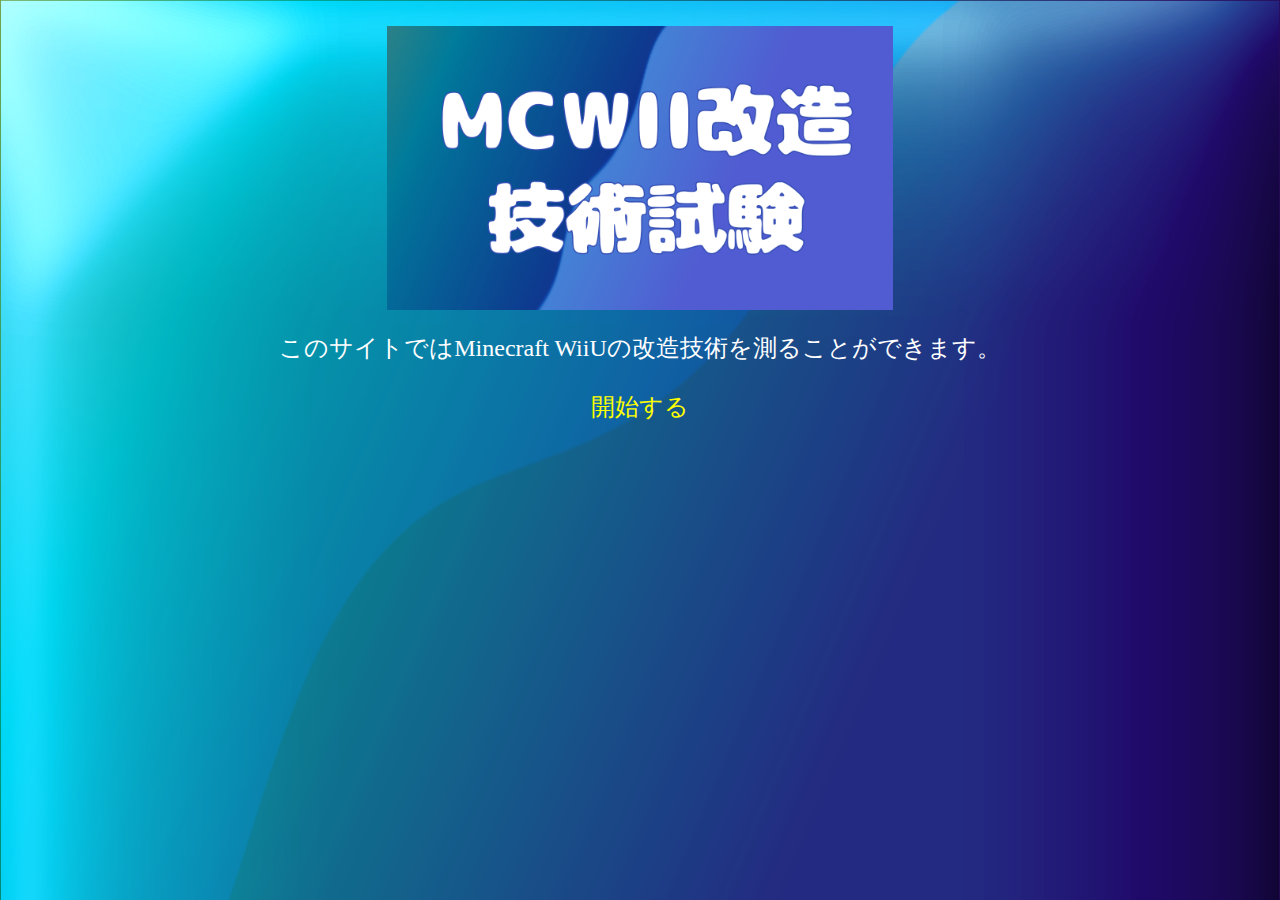
<file: index.html>
<!DOCTYPE html>
<html>
<body text="#FFF">
    <head>
        <meta charset="UTF-8">
        <title>
            MCWII改造技術試験
        </title>
        <style type="text/css">
            body {
                background-image: url("11.png");
                background-size: cover;
            }

            div {
                position: relative;
            }

            input {
                width: 20%;
                color: white;
                font-size: inherit;
                font-family: inherit;
                background-color: transparent;
                border: 1px solid transparent;
                border-bottom-color: hsla(185, 100%, 62%, 0.2);
                text-align: center;
            }

                input:focus {
                    outline: none;
                }

                input::placeholder {
                    color: hsla(0, 0%, 100%, 0.6);
                }

            textarea {
                color: white;
                font-size: inherit;
                font-family: inherit;
                background-color: transparent;
                border: 1px solid transparent;
                border-bottom-color: hsla(185, 100%, 62%, 0.2);
                text-align: left;
                overflow: hidden;
                resize: none;
            }

                textarea:focus {
                    outline: none;
                }

                textarea::placeholder {
                    color: hsla(0, 0%, 100%, 0.6);
                }

            a {
                text-decoration: none;
                color: yellow;
            }
        </style>
    </head>

    <center>

        <br><img src="LOGO.png" width="40%" height="0%"><br><br>

        <font size="5">
            このサイトではMinecraft WiiUの改造技術を測ることができます。<br><br>

            <a href="start.html">開始する</a><br><br>
        </font>

    </center>
</body>
</html>

<script>

</script>
</file>
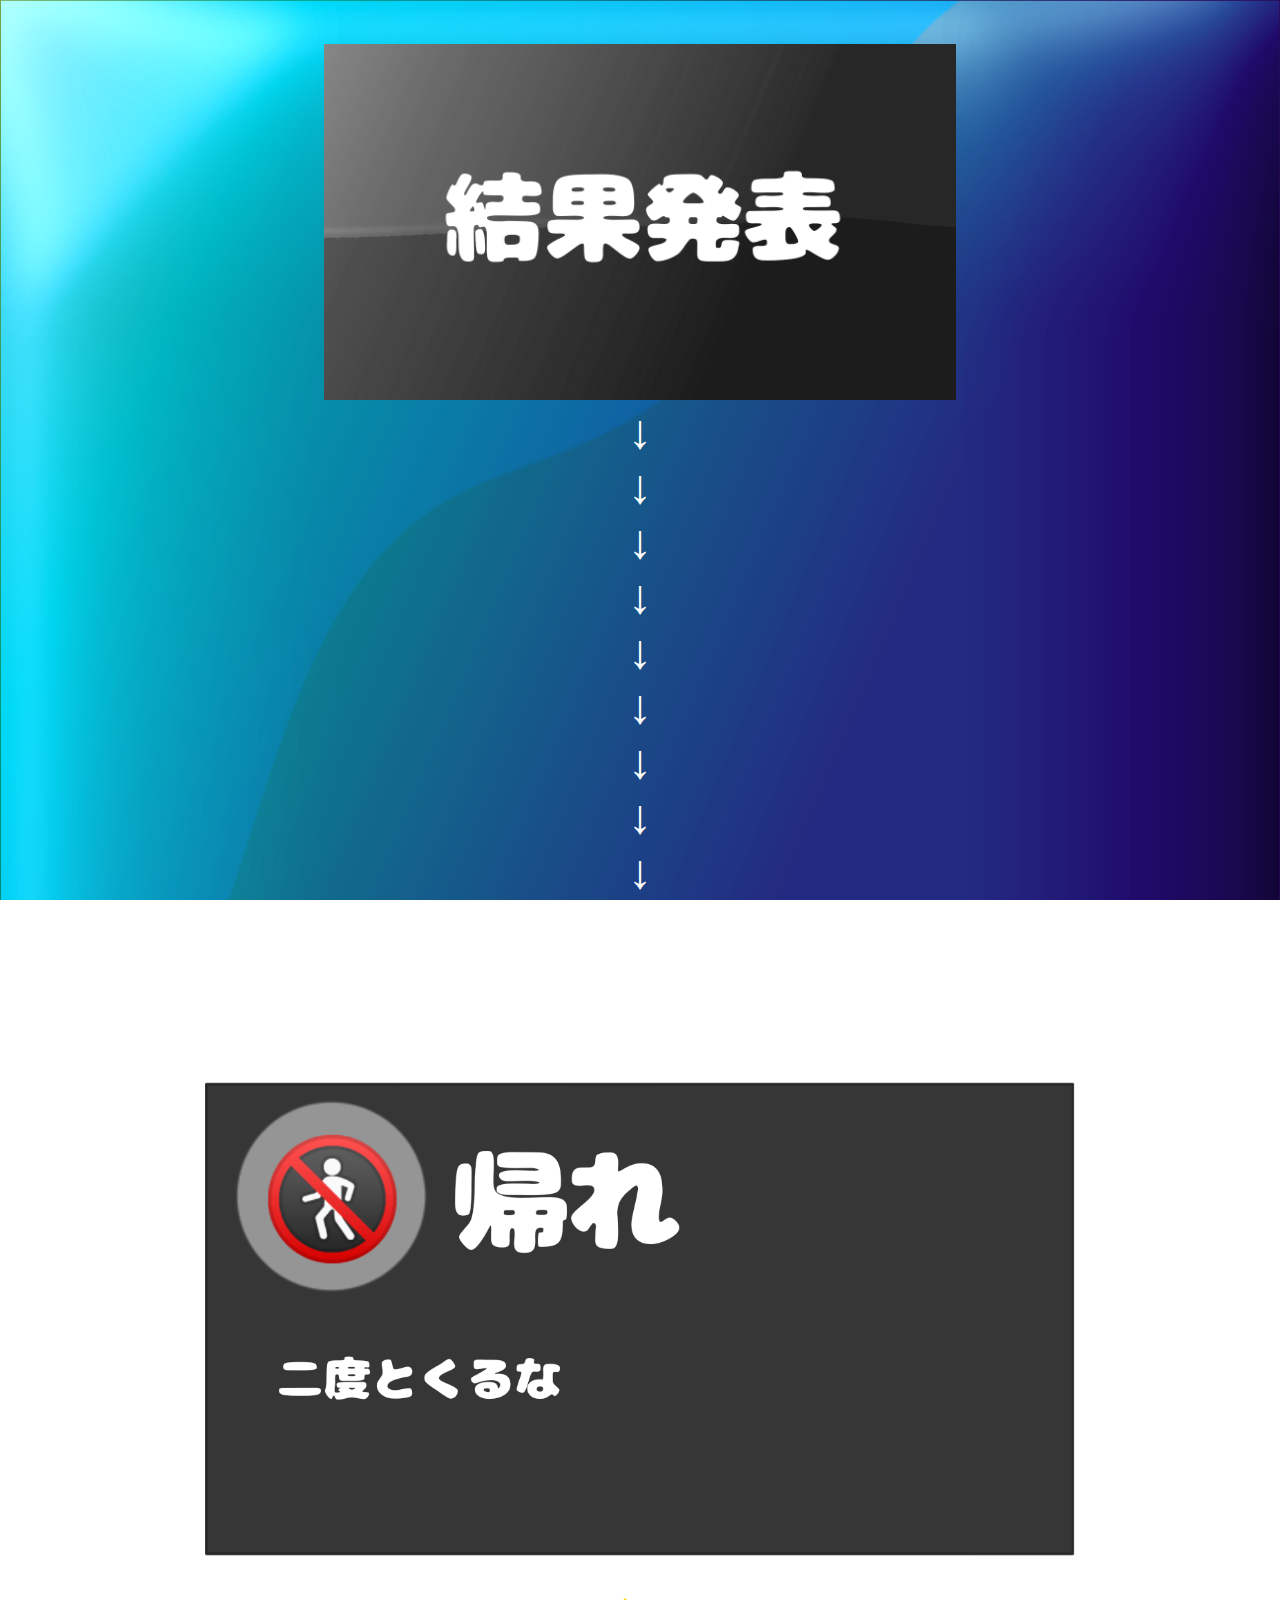
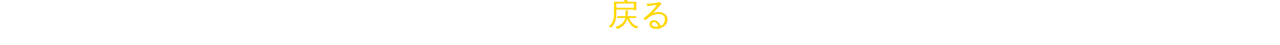
<file: 0.html>
<!DOCTYPE html>
<html>
<head>
    <meta charset="UTF-8">
    <title>
        MCWII改造技術試験
    </title>
    <link rel="stylesheet" href="style.css">
</head>
<body text="#FFF">
    <center>
        <br><br>
        <img src="result.png" width="50%"><br>
                                          <font size="8">
                                              ↓<br>
                                              ↓<br>
                                              ↓<br>
                                              ↓<br>
                                              ↓<br>
                                              ↓<br>
                                              ↓<br>
                                              ↓<br>
                                              ↓<br>
                                              ↓<br>
                                              ↓<br>
                                              正解無し！！<br>
                                              <img src="kaere.png" width="70%"><br>
                                              <font size="6"><a href="index.html">戻る</a><br></font>
                                          </font>
    </center>
</body>
</html>
</file>
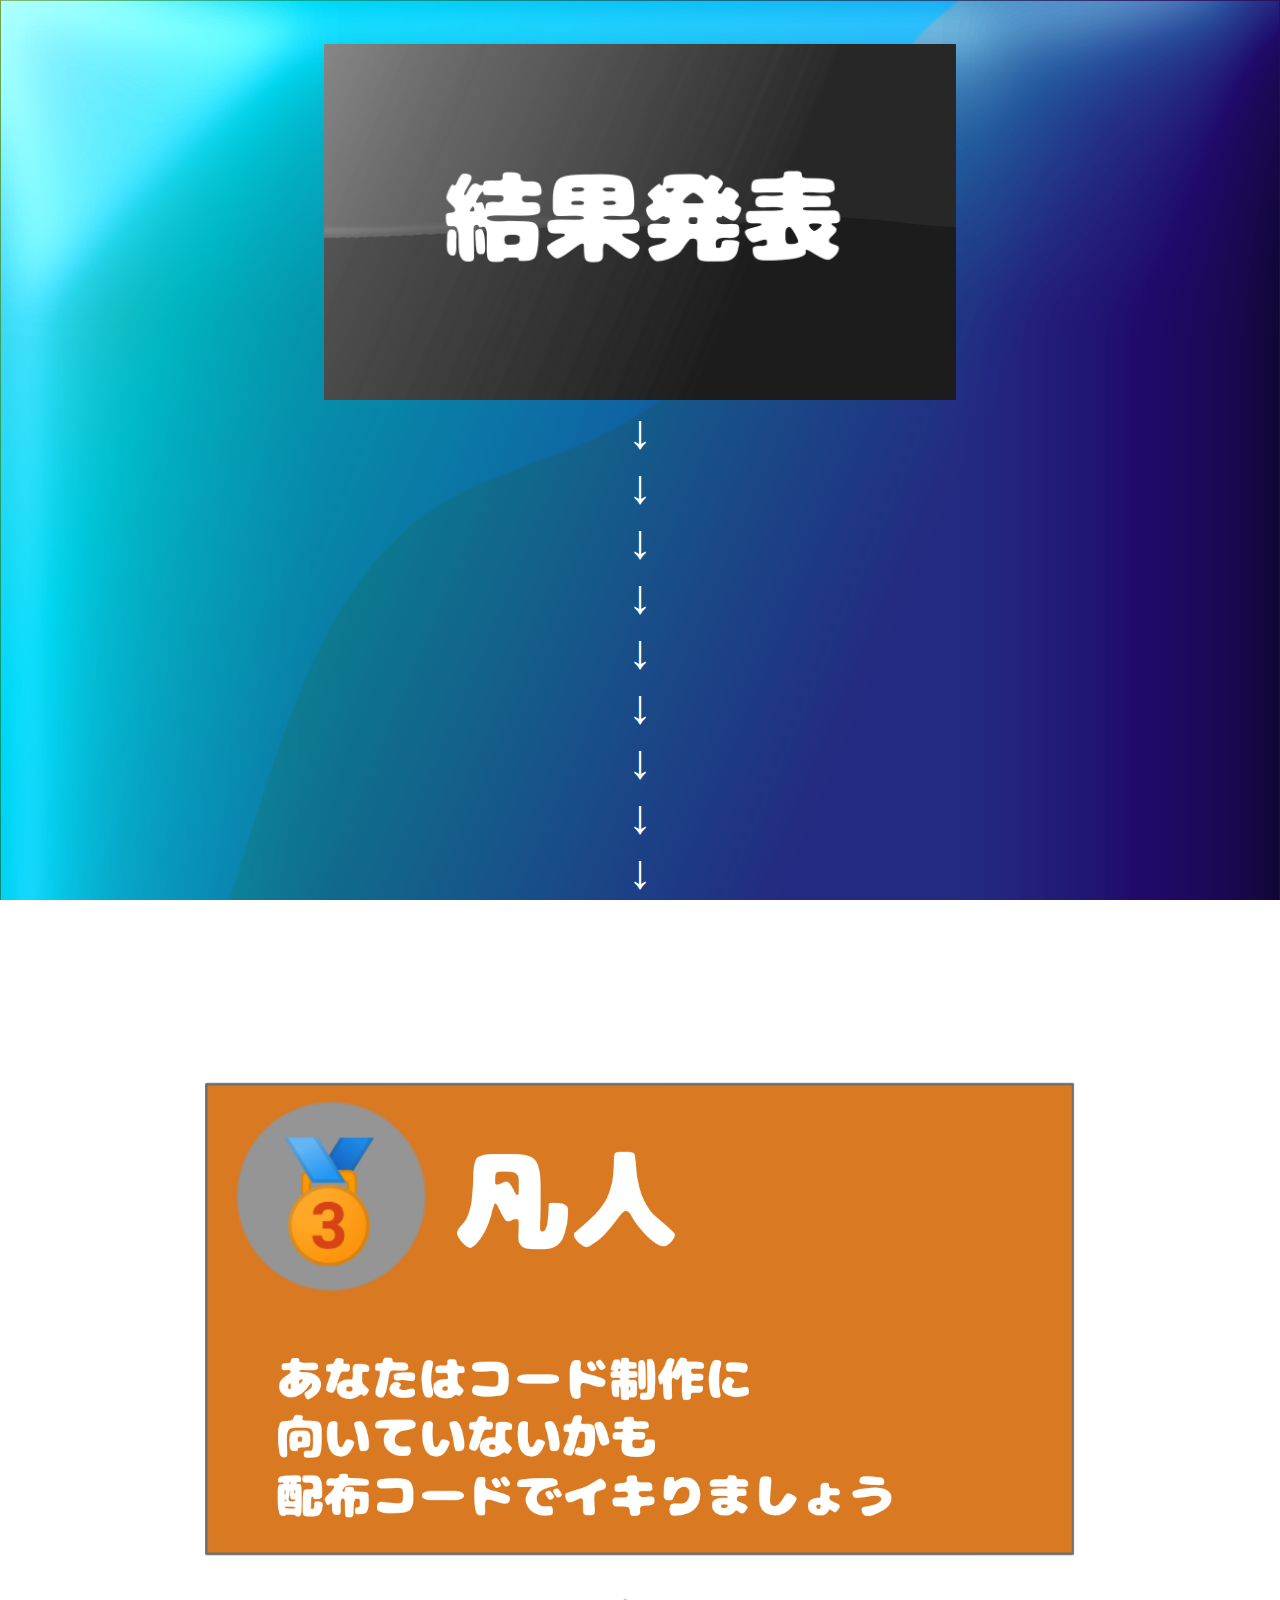
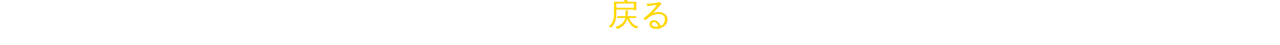
<file: 2.html>
<!DOCTYPE html>
<html>
<head>
    <meta charset="UTF-8">
    <title>
        MCWII改造技術試験
    </title>
    <link rel="stylesheet" href="style.css">
</head>
<body text="#FFF">
    <center>
        <br><br>
        <img src="result.png" width="50%"><br>
                                          <font size="8">
                                              ↓<br>
                                              ↓<br>
                                              ↓<br>
                                              ↓<br>
                                              ↓<br>
                                              ↓<br>
                                              ↓<br>
                                              ↓<br>
                                              ↓<br>
                                              ↓<br>
                                              ↓<br>
                                              1～2問正解！<br>
                                              <img src="bonjin.png" width="70%"><br>
                                              <font size="6"><a href="index.html">戻る</a><br></font>
                                          </font>
    </center>
</body>
</html>
</file>
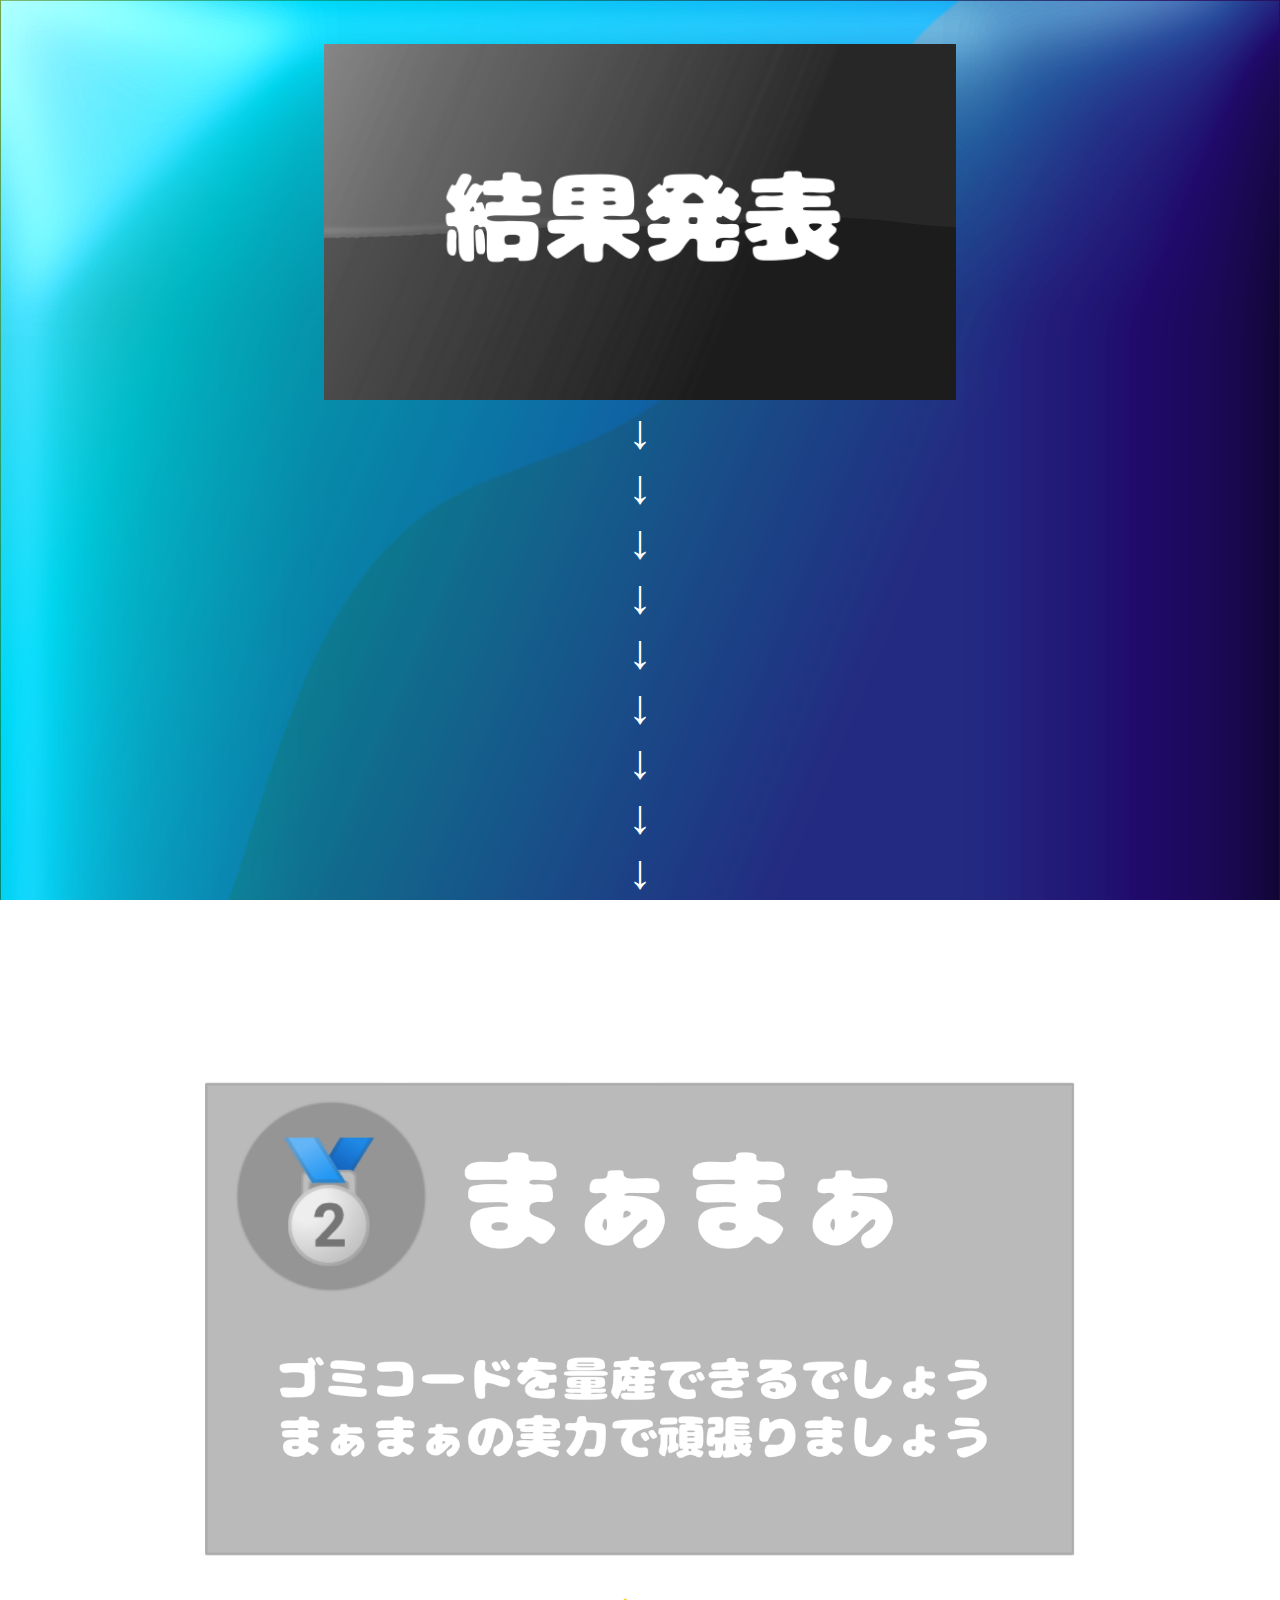
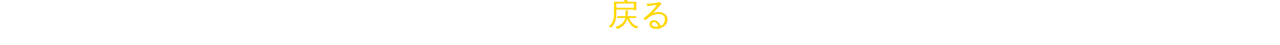
<file: 5.html>
<!DOCTYPE html>
<html>
<head>
    <meta charset="UTF-8">
    <title>
        MCWII改造技術試験
    </title>
    <link rel="stylesheet" href="style.css">
</head>
<body text="#FFF">
    <center>
        <br><br>
        <img src="result.png" width="50%"><br>
                                          <font size="8">
                                              ↓<br>
                                              ↓<br>
                                              ↓<br>
                                              ↓<br>
                                              ↓<br>
                                              ↓<br>
                                              ↓<br>
                                              ↓<br>
                                              ↓<br>
                                              ↓<br>
                                              ↓<br>
                                              3～5問正解！<br>
                                              <img src="good.png" width="70%"><br>
                                              <font size="6"><a href="index.html">戻る</a><br></font>
                                          </font>
    </center>
</body>
</html>
</file>
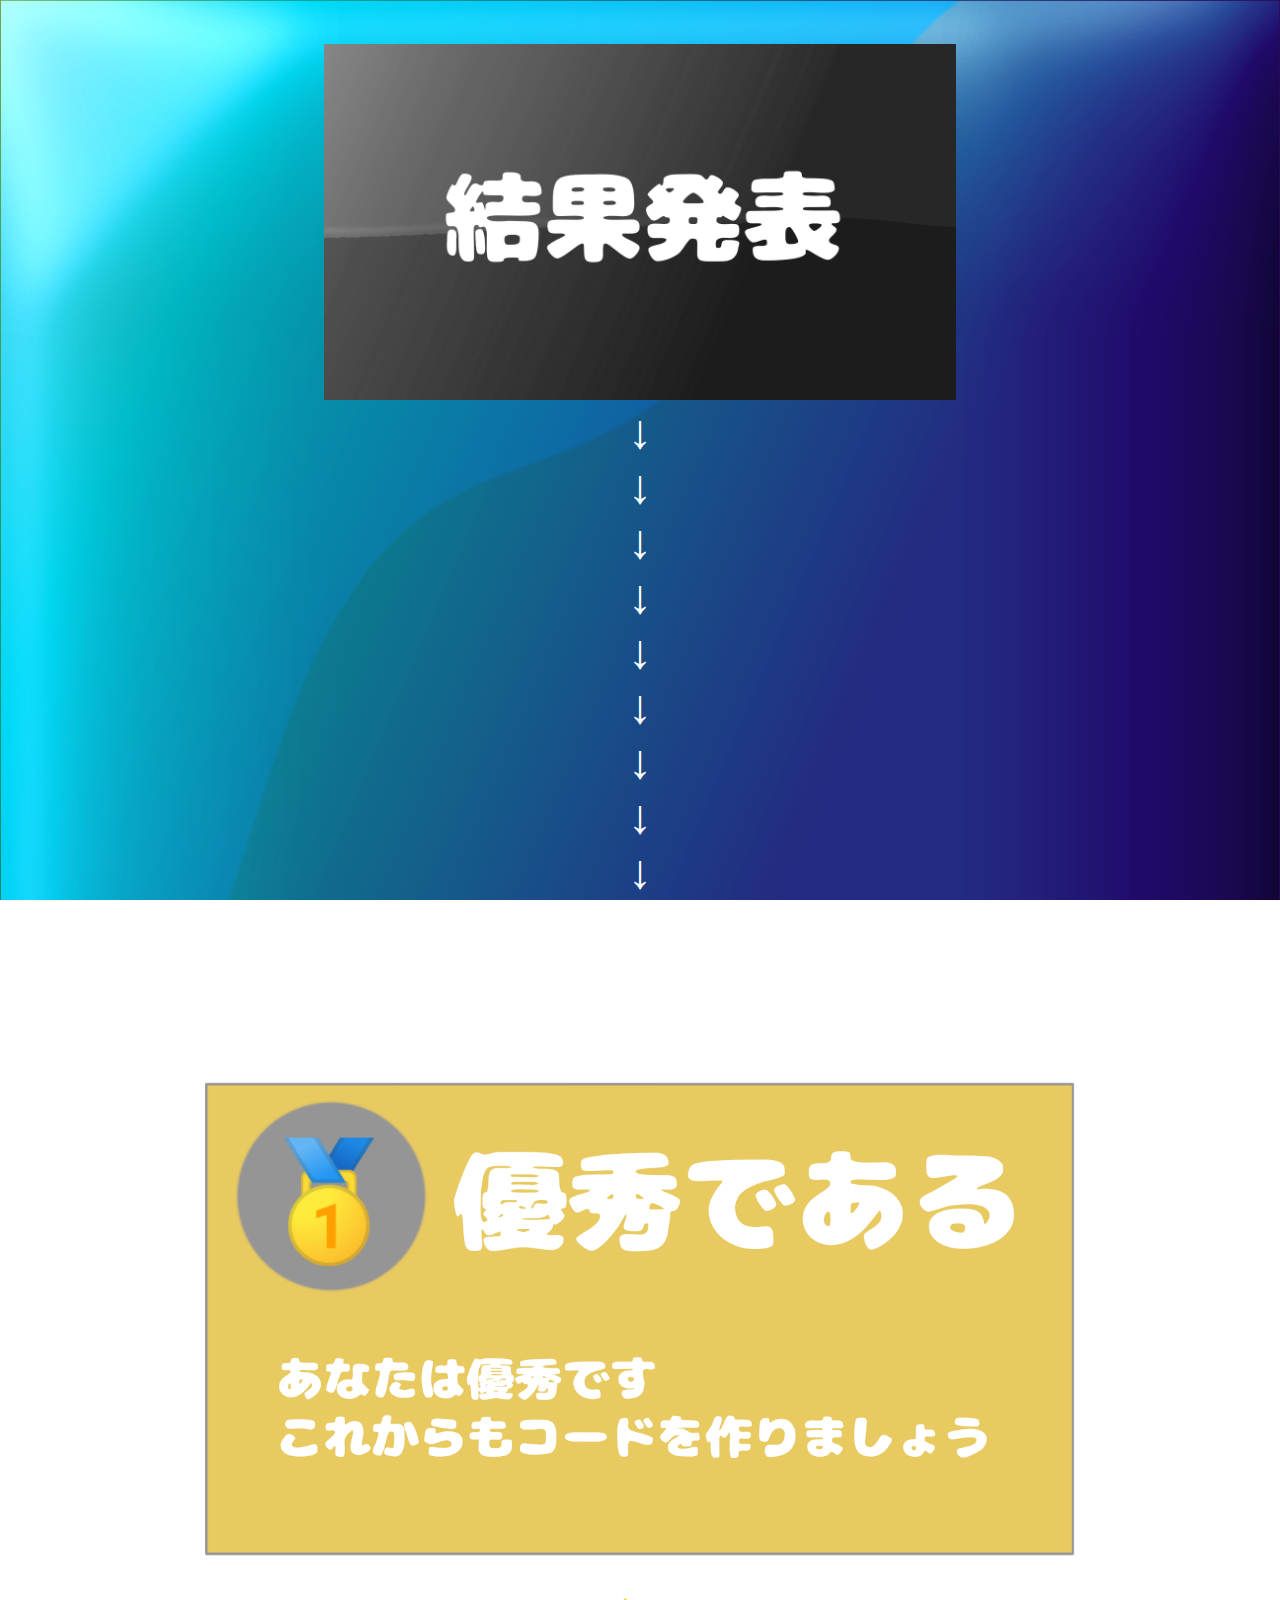
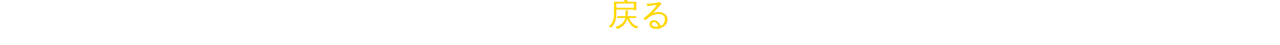
<file: 9.html>
<!DOCTYPE html>
<html>
<head>
    <meta charset="UTF-8">
    <title>
        MCWII改造技術試験
    </title>
    <link rel="stylesheet" href="style.css">
</head>
<body text="#FFF">
    <center>
        <br><br>
        <img src="result.png" width="50%"><br>
                                          <font size="8">
                                              ↓<br>
                                              ↓<br>
                                              ↓<br>
                                              ↓<br>
                                              ↓<br>
                                              ↓<br>
                                              ↓<br>
                                              ↓<br>
                                              ↓<br>
                                              ↓<br>
                                              ↓<br>
                                              6～9問正解！<br>
                                              <img src="nice.png" width="70%"><br>
                                              <font size="6"><a href="index.html">戻る</a><br></font>
                                          </font>
    </center>
</body>
</html>
</file>
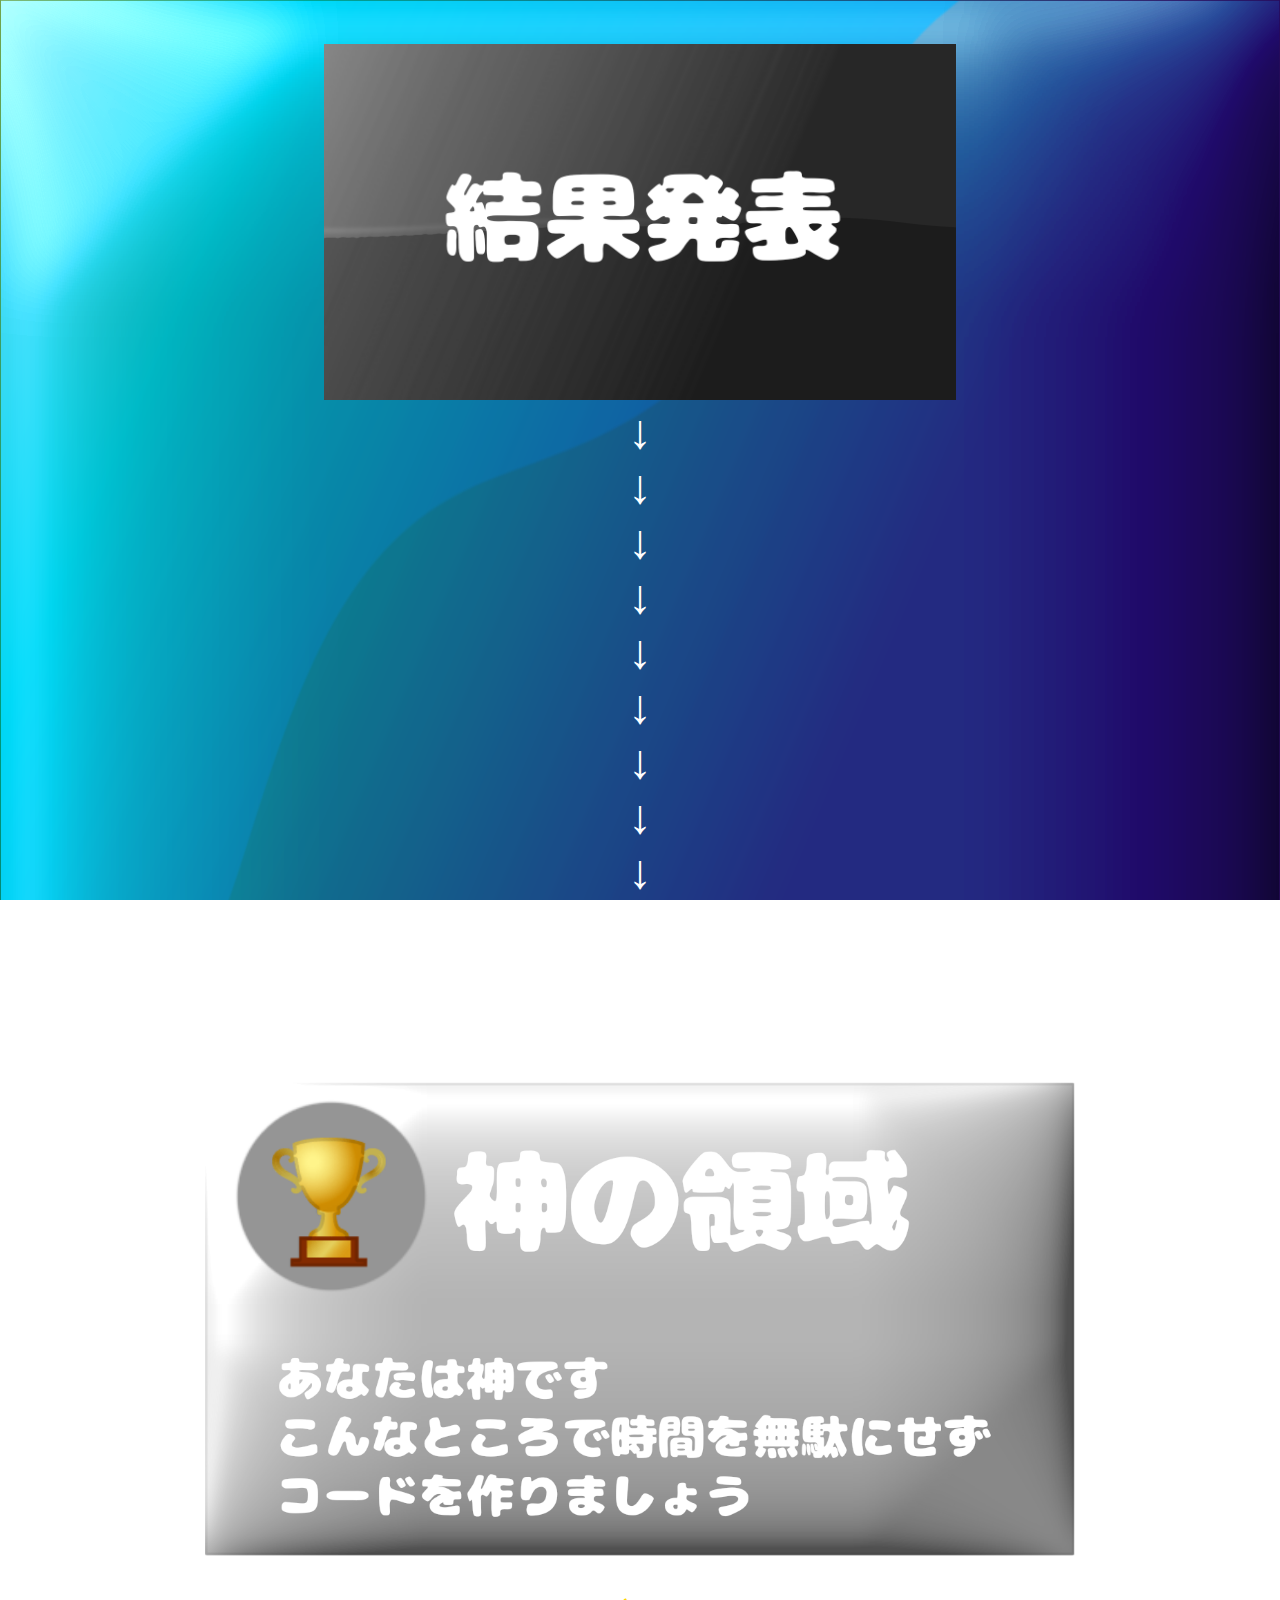
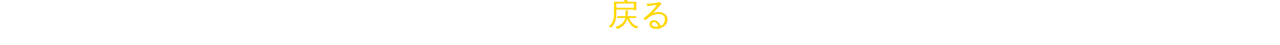
<file: A.html>
<!DOCTYPE html>
<html>
<head>
    <meta charset="UTF-8">
    <title>
        MCWII改造技術試験
    </title>
    <link rel="stylesheet" href="style.css">
</head>
<body text="#FFF">
    <center>
        <br><br>
        <img src="result.png" width="50%"><br>
                                          <font size="8">
                                              ↓<br>
                                              ↓<br>
                                              ↓<br>
                                              ↓<br>
                                              ↓<br>
                                              ↓<br>
                                              ↓<br>
                                              ↓<br>
                                              ↓<br>
                                              ↓<br>
                                              ↓<br>
                                              全問正解！<br>
                                              <img src="god.png" width="70%"><br>
                                              <font size="6"><a href="index.html">戻る</a><br></font>
                                          </font>
    </center>
</body>
</html>
</file>
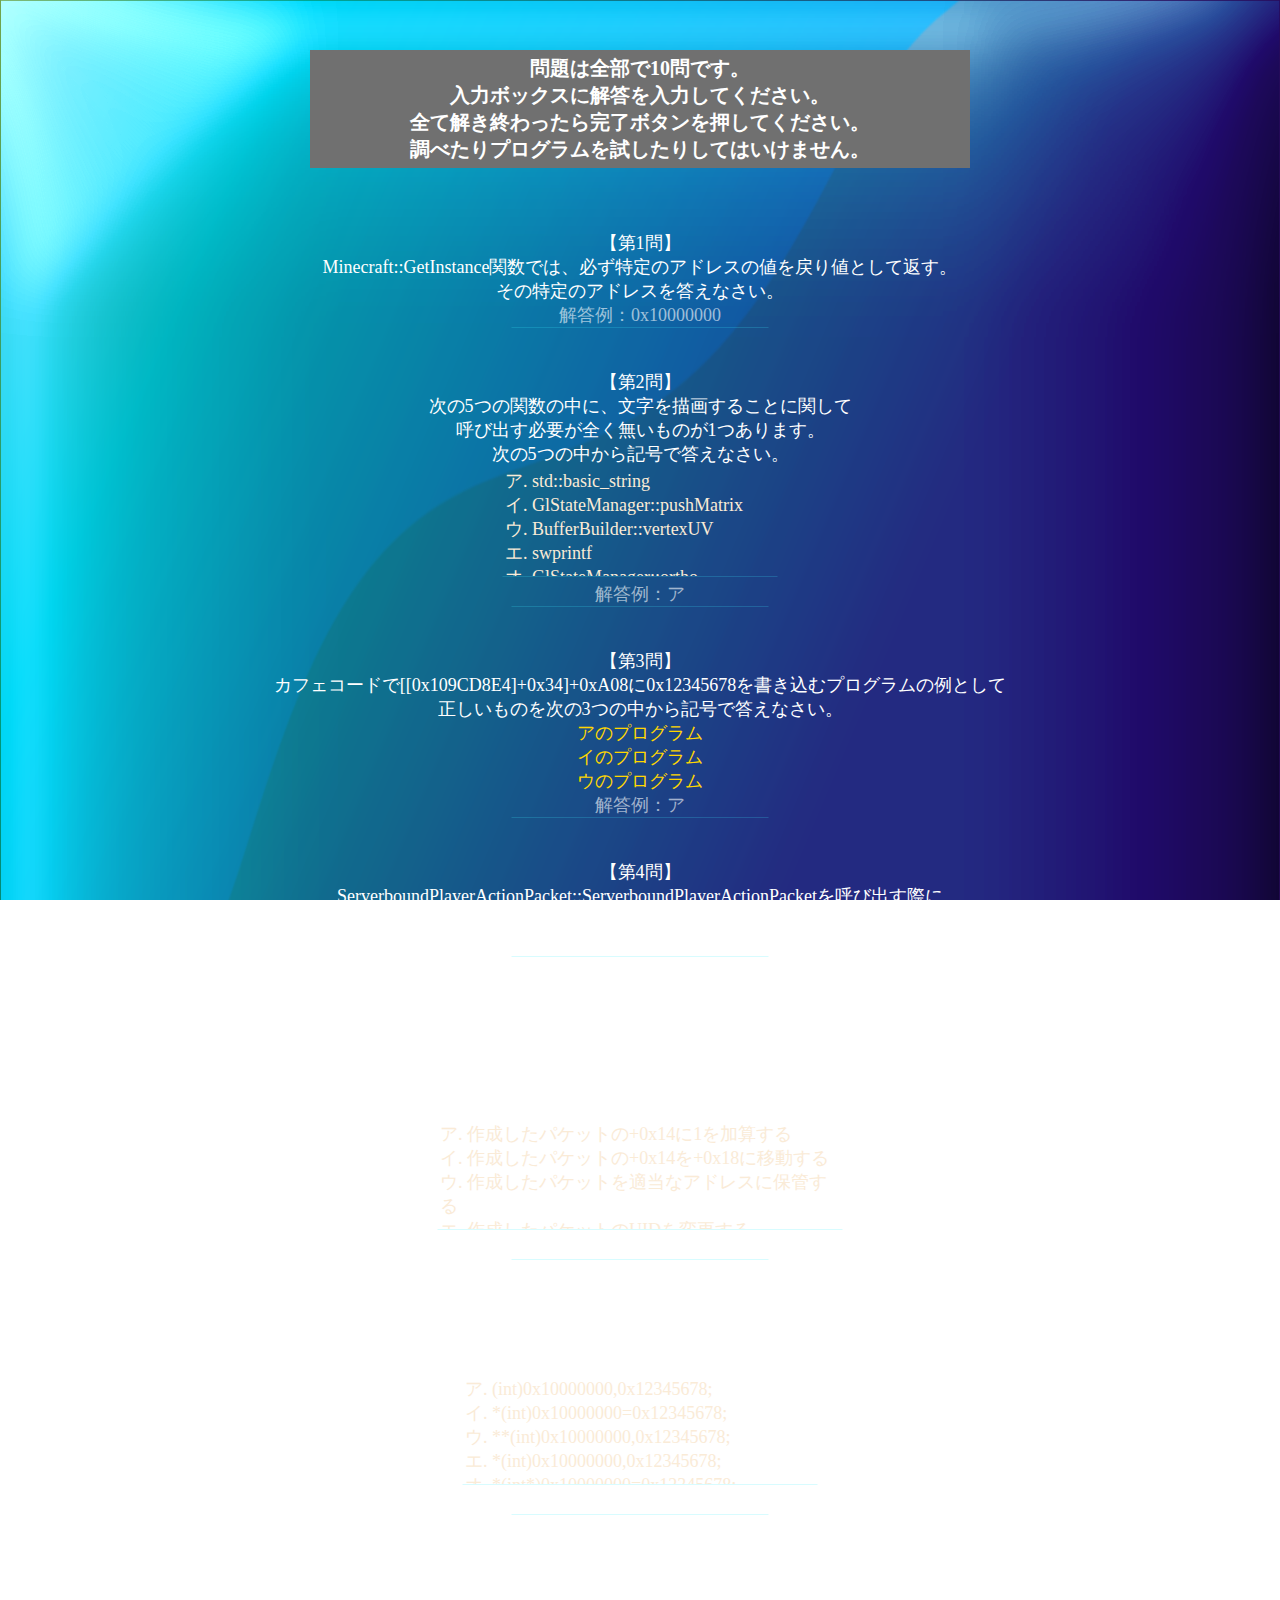
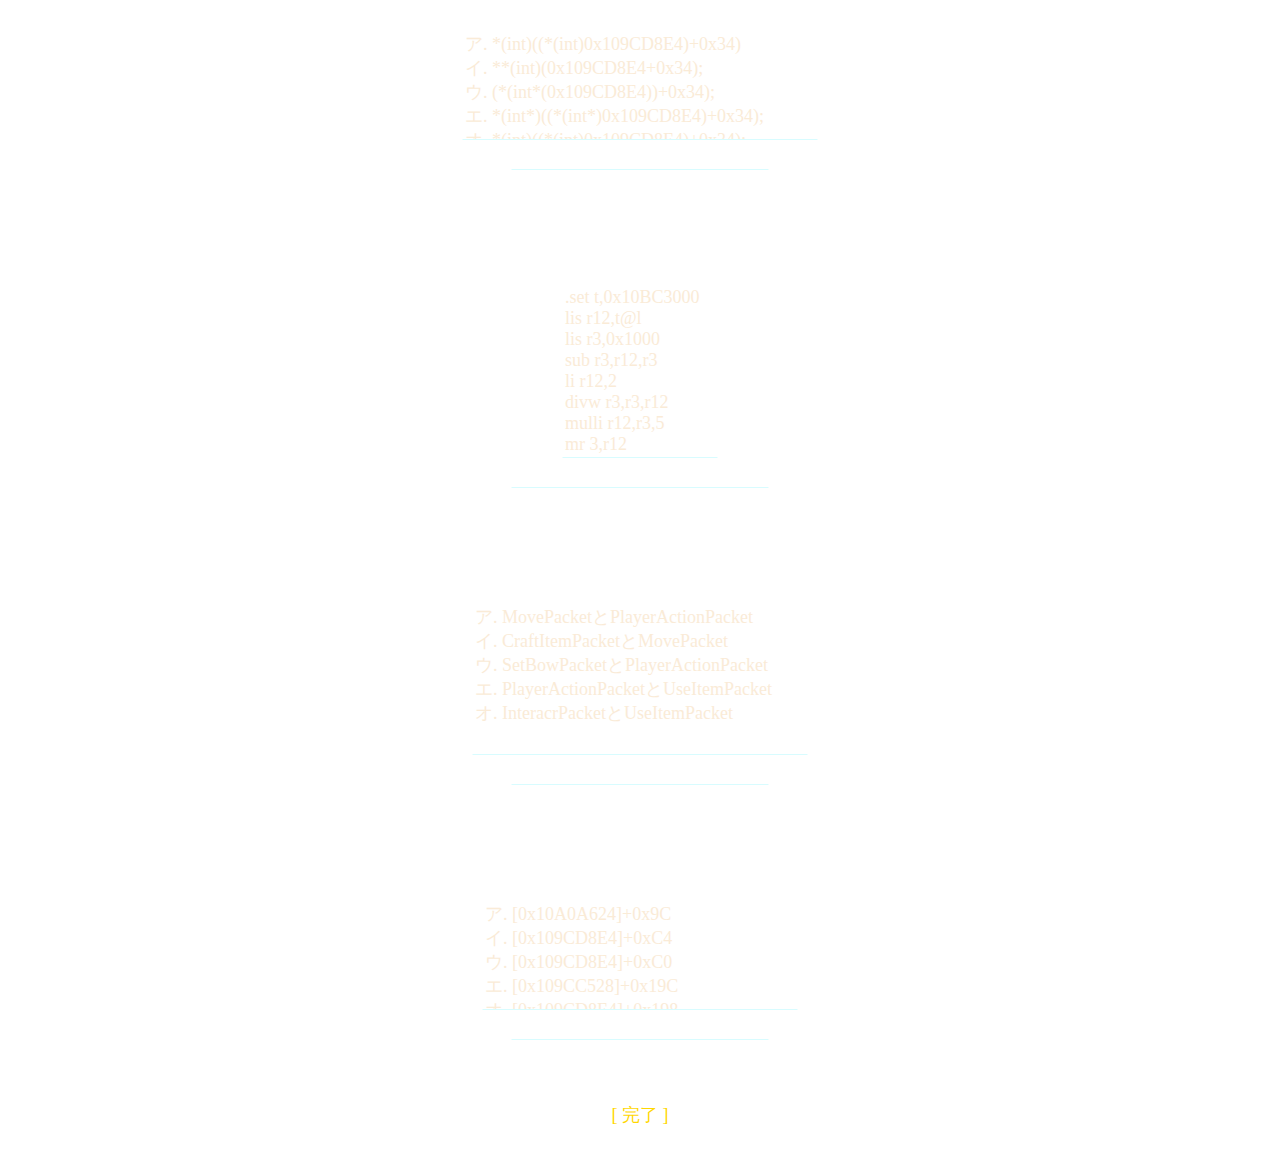
<file: start.html>
<!DOCTYPE html>
<html>
<head>
    <meta charset="UTF-8">
    <title>
        MCWII改造技術試験
    </title>
    <link rel="stylesheet" href="style.css">
</head>
<body text="#FFF">
    <center>

        <font size="4">
            <br><br>
            <div class="t1">
                問題は全部で10問です。<br>
                入力ボックスに解答を入力してください。<br>
                全て解き終わったら完了ボタンを押してください。<br>
                調べたりプログラムを試したりしてはいけません。<br>
            </div><br><br><br>


            【第1問】 <br>
            Minecraft::GetInstance関数では、必ず特定のアドレスの値を戻り値として返す。<br>
            その特定のアドレスを答えなさい。<br>
            <input id="itimon" placeholder="解答例：0x10000000"><br><br><br>

            【第2問】 <br>
            次の5つの関数の中に、文字を描画することに関して<br>
            呼び出す必要が全く無いものが1つあります。<br>
            次の5つの中から記号で答えなさい。<br>
            <textarea class="asd" readonly rows="5" cols="27">ア. std::basic_string
イ. GlStateManager::pushMatrix
ウ. BufferBuilder::vertexUV
エ. swprintf
オ. GlStateManager::ortho
	        </textarea><br>
            <input id="nimon" placeholder="解答例：ア"><br><br><br>


            【第3問】 <br>
            カフェコードで[[0x109CD8E4]+0x34]+0xA08に0x12345678を書き込むプログラムの例として<br>
            正しいものを次の3つの中から記号で答えなさい。<br>
            <a href="htmls/A0.html" onclick="window.open('htmls/A0.html','subwin','width=300,height=300');return false;">アのプログラム</a><br>
            <a href="htmls/A1.html" onclick="window.open('htmls/A1.html','subwin','width=300,height=300');return false;">イのプログラム</a><br>
            <a href="htmls/A2.html" onclick="window.open('htmls/A2.html','subwin','width=300,height=300');return false;">ウのプログラム</a><br>
            <input id="sanmon" placeholder="解答例：ア"><br><br><br>


            【第4問】 <br>
            ServerboundPlayerActionPacket::ServerboundPlayerActionPacketを呼び出す際に<br>
            第一引数に0x12000000を渡した場合、戻り値は何になるか答えなさい。<br>
            <input id="yonmon" placeholder="解答例：0x10000000"><br><br><br>


            【第5問】 <br>
            CraftItemPacket::CraftItemPacketは、他のパケットと処理が異なり<br>
            作成したパケットをそのまま送信するとフリーズします。<br>
            では、作成したパケットをどのように編集すると使えるようになるか<br>
            正しいものを次の5つの中から記号で答えなさい。<br>
            <textarea class="asd" readonly rows="5" cols="40">ア. 作成したパケットの+0x14に1を加算する
イ. 作成したパケットの+0x14を+0x18に移動する
ウ. 作成したパケットを適当なアドレスに保管する
エ. 作成したパケットのUIDを変更する
オ. 作成したパケットの+4を削除する
	    </textarea><br>
            <input id="gomon" placeholder="解答例：ア"><br><br><br>


            【第6問】 <br>
            C++で0x10000000に0x12345678を書き込むプログラムの例として<br>
            正しいものを次の5つの中から記号で答えなさい。<br>
            <textarea class="asd" readonly rows="5" cols="35">ア. (int)0x10000000,0x12345678;
イ. *(int)0x10000000=0x12345678;
ウ. **(int)0x10000000,0x12345678;
エ. *(int)0x10000000,0x12345678;
オ. *(int*)0x10000000=0x12345678;
	    </textarea><br>
            <input id="rokumon" placeholder="解答例：ア"><br><br><br>


            【第7問】 <br>
            C++で[0x109CD8E4]+0x34を読み込むプログラムの例として<br>
            正しいものを次の5つの中から記号で答えなさい。<br>
            <textarea class="asd" readonly rows="5" cols="35">ア. *(int)((*(int)0x109CD8E4)+0x34)
イ. **(int)(0x109CD8E4+0x34);
ウ. (*(int*(0x109CD8E4))+0x34);
エ. *(int*)((*(int*)0x109CD8E4)+0x34);
オ. *(int)((*(int)0x109CD8E4)+0x34);
	    </textarea><br>
            <input id="nanamon" placeholder="解答例：ア"><br><br><br>


            【第8問】 <br>
            次のアセンブリプログラムを実行すると<br>
            最終的にr3に入る値を答えなさい。<br>
            <textarea class="asd" readonly rows="8" cols="15">.set t,0x10BC3000
lis r12,t@l
lis r3,0x1000
sub r3,r12,r3
li r12,2
divw r3,r3,r12
mulli r12,r3,5
mr 3,r12
	    </textarea><br>
            <input id="hatimon" placeholder="解答例：0x10000000"><br><br><br>


            【第9問】 <br>
            弓を撃つコードを作成する際、二つのパケット関数を使用します。<br>
            正しい組み合わせを次の5の中から記号で答えなさい。<br>
            <textarea class="asd" readonly rows="7" cols="33">ア. MovePacketとPlayerActionPacket
イ. CraftItemPacketとMovePacket
ウ. SetBowPacketとPlayerActionPacket
エ. PlayerActionPacketとUseItemPacket
オ. InteracrPacketとUseItemPacket
	    </textarea><br>
            <input id="kyuumon" placeholder="解答例：ア"><br><br><br>


            【第10問】 <br>
            攻撃したエンティティが保管されるポインターとして<br>
            正しいものを次の5の中から記号で答えなさい。<br>
            <textarea class="asd" readonly rows="5" cols="31">ア. [0x10A0A624]+0x9C
イ. [0x109CD8E4]+0xC4
ウ. [0x109CD8E4]+0xC0
エ. [0x109CC528]+0x19C
オ. [0x109CD8E4]+0x198
	    </textarea><br>
            <input id="juumon" placeholder="解答例：ア"><br><br><br><br>

            <a id="btnc">[ 完了 ]</a><br><br>

        </font>
    </center>
</body>
</html>

<script>
    let sr = 0;

    function butotnClick() {

        let m1 = document.getElementById('itimon');
        if (Number(m1.value) == 0x109CD8E4) {
            sr++;
        }

        let m2 = document.getElementById('nimon');
        if (m2.value == "ウ") {
            sr++;
        }

        let m3 = document.getElementById('sanmon');
        if (m3.value == "ア") {
            sr++;
        }

        let m4 = document.getElementById('yonmon');
        if (Number(m4.value) == 0x12000000) {
            sr++;
        }

        let m5 = document.getElementById('gomon');
        if (m5.value == "ウ") {
            sr++;
        }

        let m6 = document.getElementById('rokumon');
        if (m6.value == "オ") {
            sr++;
        }

        let m7 = document.getElementById('nanamon');
        if (m7.value == "エ") {
            sr++;
        }

        let m8 = document.getElementById('hatimon');
        if (Number(m8.value) == 0x50000000) {
            sr++;
        }

        let m9 = document.getElementById('kyuumon');
        if (m9.value == "エ") {
            sr++;
        }

        let mA = document.getElementById('juumon');
        if (mA.value == "ウ") {
            sr++;
        }

        if (sr == 0) {
            window.location.href = "0.html";
        }

        if (sr == 1) {
            window.location.href = "2.html";
        }

        if (sr == 2) {
            window.location.href = "2.html";
        }

        if (sr == 3) {
            window.location.href = "5.html";
        }

        if (sr == 4) {
            window.location.href = "5.html";
        }

        if (sr == 5) {
            window.location.href = "5.html";
        }

        if (sr == 6) {
            window.location.href = "9.html";
        }

        if (sr == 7) {
            window.location.href = "9.html";
        }

        if (sr == 8) {
            window.location.href = "9.html";
        }

        if (sr == 9) {
            window.location.href = "9.html";
        }

        if (sr == 0xA) {
            window.location.href = "A.html";
        }

    }

    let button = document.getElementById('btnc');
    button.onclick = butotnClick;
</script>
</file>
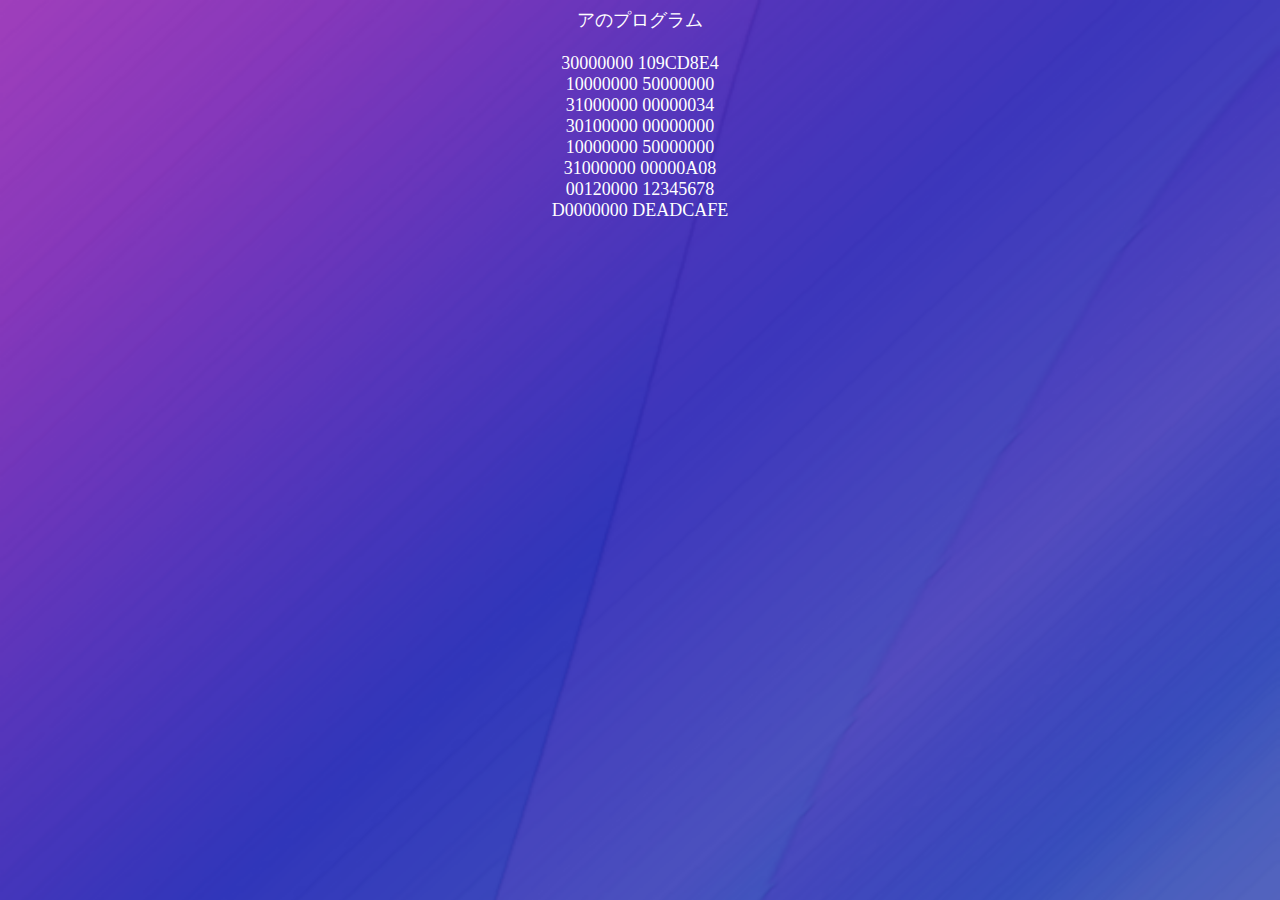
<file: htmls/A0.html>
<!DOCTYPE html>
<html>
<body text="#FFF">
    <head>
        <meta charset="UTF-8">
        <title>
            MCWII改造技術試験
        </title>
        <style type="text/css">
            body {
                background-image: url("12.png");
                background-size: cover;
            }
        </style>
    </head>

    <center>

        <font size="4">
            アのプログラム<br><br>

	    30000000 109CD8E4<br>
	    10000000 50000000<br>
	    31000000 00000034<br>
	    30100000 00000000<br>
	    10000000 50000000<br>
	    31000000 00000A08<br>
	    00120000 12345678<br>
	    D0000000 DEADCAFE<br>
        </font>
    </center>
</body>
</html>

<script>

</script>
</file>
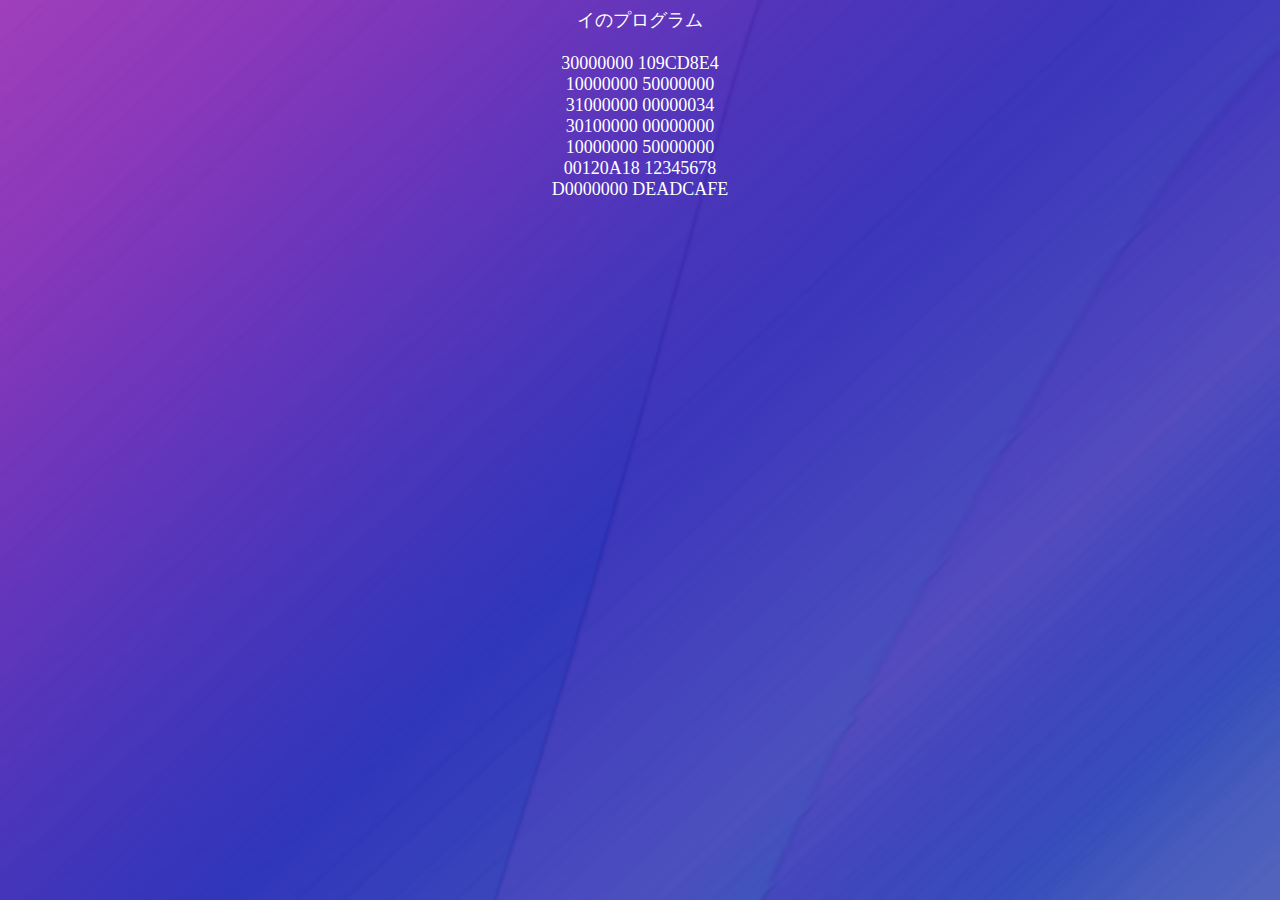
<file: htmls/A1.html>
<!DOCTYPE html>
<html>
<body text="#FFF">
    <head>
        <meta charset="UTF-8">
        <title>
            MCWII改造技術試験
        </title>
        <style type="text/css">
            body {
                background-image: url("12.png");
                background-size: cover;
            }
        </style>
    </head>

    <center>

        <font size="4">
            イのプログラム<br><br>

	    30000000 109CD8E4<br>
	    10000000 50000000<br>
	    31000000 00000034<br>
	    30100000 00000000<br>
	    10000000 50000000<br>
	    00120A18 12345678<br>
	    D0000000 DEADCAFE<br>
        </font>
    </center>
</body>
</html>

<script>

</script>
</file>
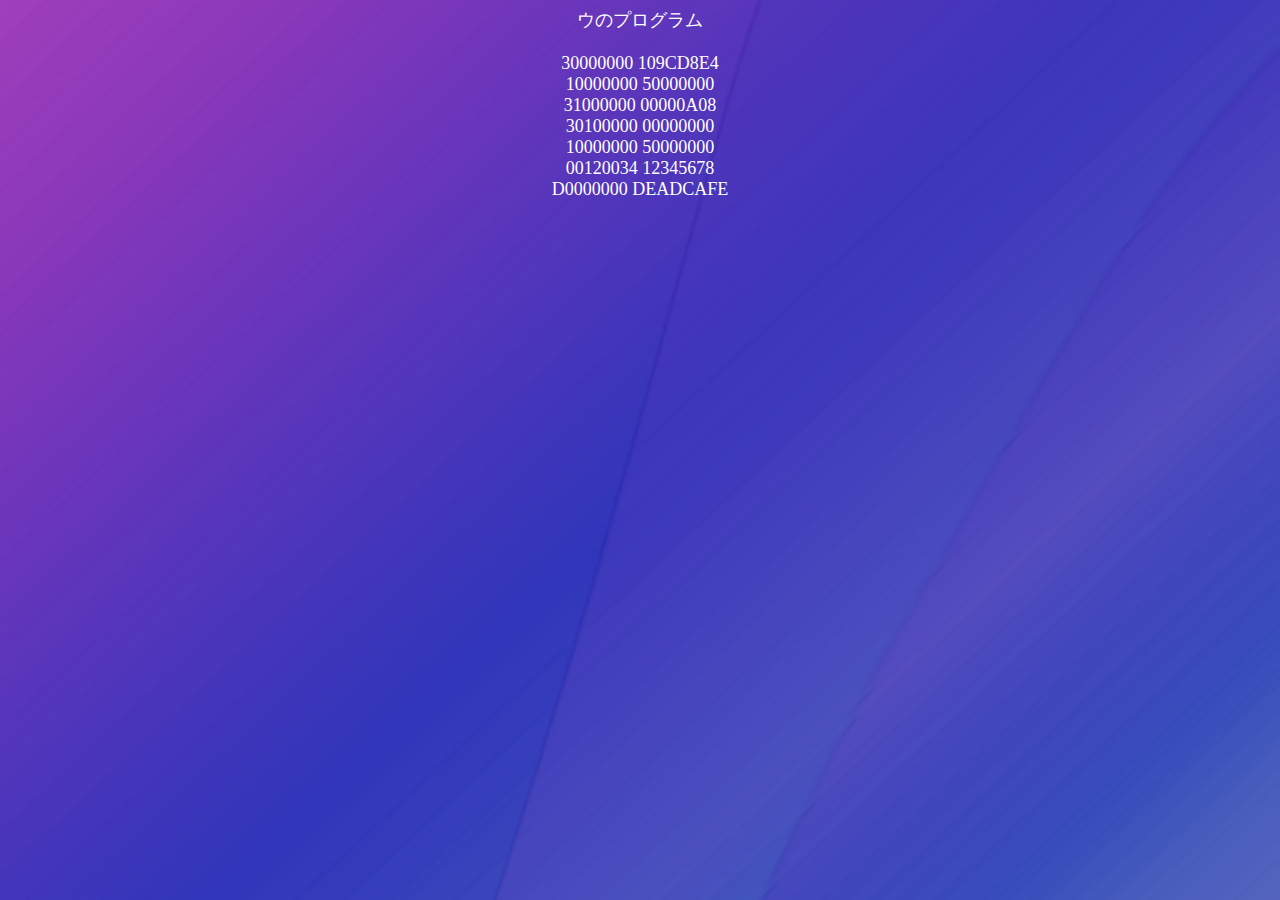
<file: htmls/A2.html>
<!DOCTYPE html>
<html>
<body text="#FFF">
    <head>
        <meta charset="UTF-8">
        <title>
            MCWII改造技術試験
        </title>
        <style type="text/css">
            body {
                background-image: url("12.png");
                background-size: cover;
            }
        </style>
    </head>

    <center>

        <font size="4">
            ウのプログラム<br><br>

	    30000000 109CD8E4<br>
	    10000000 50000000<br>
	    31000000 00000A08<br>
	    30100000 00000000<br>
	    10000000 50000000<br>
	    00120034 12345678<br>
	    D0000000 DEADCAFE<br>
        </font>
    </center>
</body>
</html>

<script>

</script>
</file>
<file: style.css>
body {
    background-image: url("11.png");
    background-size: cover;
    background-attachment:fixed;
}

div {
    position: relative;
}

input {
    width: 20%;
    color: white;
    font-size: inherit;
    font-family: inherit;
    background-color: transparent;
    border: 1px solid transparent;
    border-bottom-color: hsla(185, 100%, 62%, 0.2);
    text-align: center;
}

    input:focus {
        outline: none;
    }

    input::placeholder {
        color: hsla(0, 0%, 100%, 0.6);
    }

textarea {
    color: white;
    font-size: inherit;
    font-family: inherit;
    background-color: transparent;
    border: 1px solid transparent;
    border-bottom-color: hsla(185, 100%, 62%, 0.2);
    text-align: left;
    overflow: hidden;
    resize: none;
}

                textarea:focus {
                    outline: none;
                }

                textarea::placeholder {
                    color: hsla(0, 0%, 100%, 0.6);
                }

            a {
                text-decoration: none;
                color: gold;
            }

            .asd{
                color: antiquewhite;
            }
.t1 {
    font-size: 20px;
    font-weight: 600;
    width:650px;
    padding: 5px;
    background: #707070;
}
</file>
